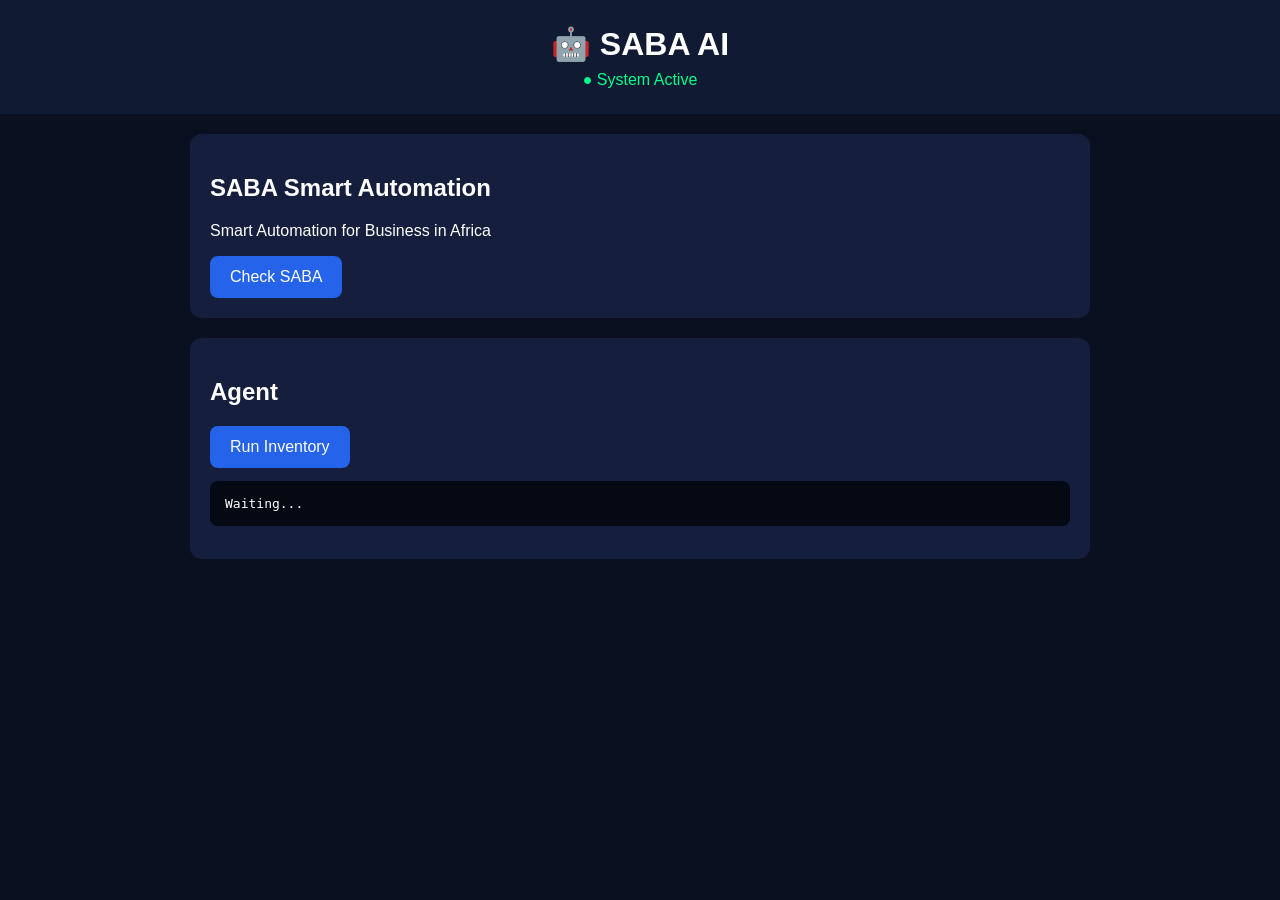
<file: web/index.html>
<!DOCTYPE html>
<html lang="en">
<head>
<link rel="icon" type="image/png" href="/assets/saba-ai-icon.png">
    <meta charset="UTF-8">
    <meta name="viewport" content="width=device-width, initial-scale=1.0">
    <title>SABA AI</title>

    <style>
        body {
            margin: 0;
            font-family: Arial, sans-serif;
            background: #0b1020;
            color: white;
        }

        header {
            padding: 25px;
            background: #111a33;
            text-align: center;
        }

        h1 {
            margin: 0;
        }

        .status {
            color: #00ff88;
            margin-top: 8px;
        }

        main {
            padding: 20px;
            max-width: 900px;
            margin: auto;
        }

        .card {
            background: #151f3d;
            padding: 20px;
            margin-bottom: 20px;
            border-radius: 12px;
        }

        button {
            background: #2563eb;
            color: white;
            border: 0;
            padding: 12px 20px;
            border-radius: 8px;
            font-size: 16px;
        }

        button:active {
            transform: scale(0.98);
        }

        pre {
            background: #050914;
            padding: 15px;
            border-radius: 8px;
            overflow-x: auto;
        }
    </style>
</head>

<body>

<header>
    <h1>🤖 SABA AI</h1>
    <div class="status">● System Active</div>
</header>

<main>

    <div class="card">
        <h2>SABA Smart Automation</h2>
        <p>Smart Automation for Business in Africa</p>
        <button onclick="checkHealth()">Check SABA</button>
    </div>

    <div class="card">
        <h2>Agent</h2>
        <button onclick="runInventory()">Run Inventory</button>
        <pre id="result">Waiting...</pre>
    </div>

</main>

<script>
async function checkHealth() {
    const result = document.getElementById("result");

    try {
        const response = await fetch("/health");
        const data = await response.json();

        result.textContent = JSON.stringify(data, null, 2);
    } catch (error) {
        result.textContent = "Connection error: " + error;
    }
}

async function runInventory() {
    const result = document.getElementById("result");

    try {
        const response = await fetch("/api/agent", {
            method: "POST",
            headers: {
                "Content-Type": "application/json"
            },
            body: JSON.stringify({
                task: "inventory",
                params: {
                    action: "check"
                }
            })
        });

        const data = await response.json();

        result.textContent = JSON.stringify(data, null, 2);
    } catch (error) {
        result.textContent = "Connection error: " + error;
    }
}
</script>

</body>
</html>
</file>
